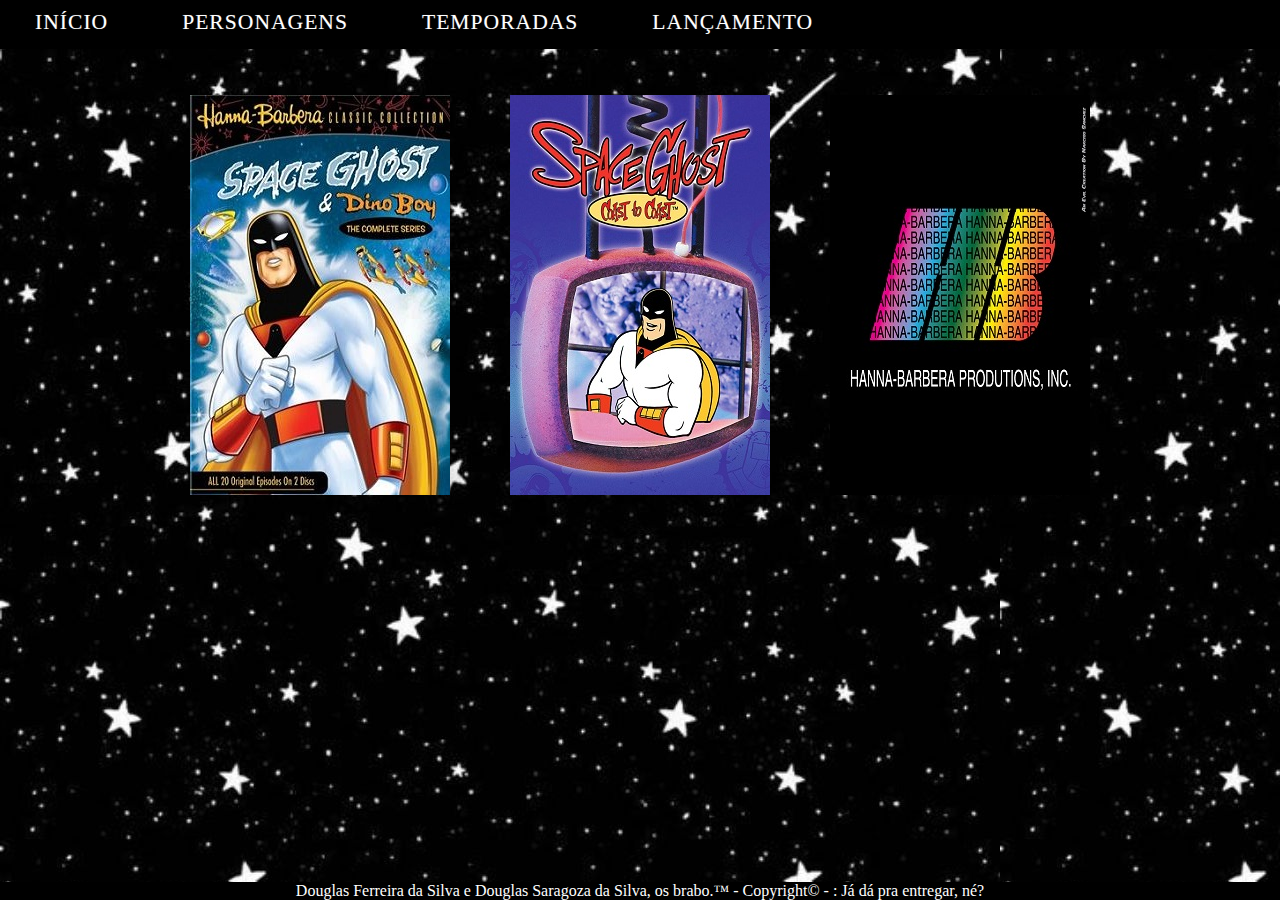
<file: temporadas.html>
<!DOCTYPE html>
<html lang="en" class="no-js">
	<head>

		<meta charset="UTF-8" />
		<meta http-equiv="X-UA-Compatible" content="IE=edge,chrome=1"> 
		<meta name="viewport" content="width=device-width, initial-scale=1.0"> 
		<title>Space Ghost | Temporadas</title>
		<meta name="description" content="Creative Link Effects: Subtle and modern effects for links or menu items" />
		<meta name="keywords" content="link effect, css transition, style, inspiration, css3, menu item, web design" />
		<meta name="author" content="Codrops" />
		<link rel="shortcut icon" href="../favicon.ico">
		<link rel="stylesheet" type="text/css" href="css/normalize.css" />
		<link rel="stylesheet" type="text/css" href="css/demo.css" />
		<link rel="stylesheet" type="text/css" href="css/component.css" />
		<script src="js/modernizr.custom.js"></script>
		<style>
			body {
				margin: 0;
				background-image: url(imagens/estrelas.jpg);
				font-family: "Courier Prime";
		</style>
	</head>
	<body>
			<section class="color-10">
				<nav class="cl-effect-10">
					<a href="index.html" data-hover="Início"><span>Início</span></a>
					<a href="personagens/space-ghost-personagens.html" data-hover="Personagens"><span>Personagens</span></a>
					<a href="temporadas.html" data-hover="Temporadas"><span>Temporadas</span></a>
					<a href="lancamento/space-ghost-lancamento.html" data-hover="Lançamento"><span>Lançamento</span></a>
				</nav>
			</section>
				<div class="container">
			<!-- Top Navigation -->
			</section>
			<div class="wrapper">
				<ul class="stage clearfix">

					<li class="scene">
						<div class="movie" onclick="return true">
							<div class="poster"></div>
							<div class="info">
								<header>
									<h1>Primeira Temporada</h1>
									<span class="year">1966</span>
									<span class="rating">PG</span>
									<span class="duration">20 episódios</span>
								</header>
								<p>
								A primeira versão aparição do personagem em histórias em quadrinhos foi na revista Hanna-Barbera Super TV Heroes da Gold Key, publicada no Brasil pela Editora Cruzeiro como Almanaque Super-Heróis da TV, na qual fazia uma equipe junto com os personagens Dino Boy. Teve Início em 1946 e terminou em 1968.</p>
							</div>
						</div>
					</li>

					<li class="scene">
						<div class="movie" onclick="return true">
							<div class="poster"></div>
							<div class="info">
								<header>
									<h1>Segunda Temporada</h1>
									<span class="year">1981</span>
									<span class="rating">NR</span>
									<span class="duration">22 episódios</span>
								</header>
								<p>
									Em 1981 Space Ghost voltou com novos episódios, dentro de um segmento da série Space-Stars, porém, durou apenas um ano, sendo encerrada novamente em 1982. O design da série foi feito pelo cartunista Alex Toth. 
								</p>
							</div>
						</div>
					</li>

					<li class="scene">
						<div class="movie" onclick="return true">
							<div class="poster"></div>
							<div class="info">
								<header>
									<h1>Hanna-Barbera Productions</h1>
									<span class="year">1957</span>
									<span class="rating">NR</span>
								</header>
								<p>
									Estúdio que produziu a obra Space Ghost. Fundado em 1957 por Hanna Barbera, o estúdio já conta com diversos desenhos que fizeram e fazem sucesso até hoje, como Os Flintstones, Zé Colmeia, Os Jetsons, Corrida Maluca, Scooby-Doo e Smurfs.
								</p>
							</div>
						</div>
					</li>

				</ul>
			</div><!-- /wrapper -->
		</div><!-- /container -->
		<div class="footer">
			<footer>Douglas Ferreira da Silva e Douglas Saragoza da Silva, os brabo.&trade; - Copyright&copy; - : Já dá pra entregar, né?</footer>
		</div>
	</body>
</html>
</file>
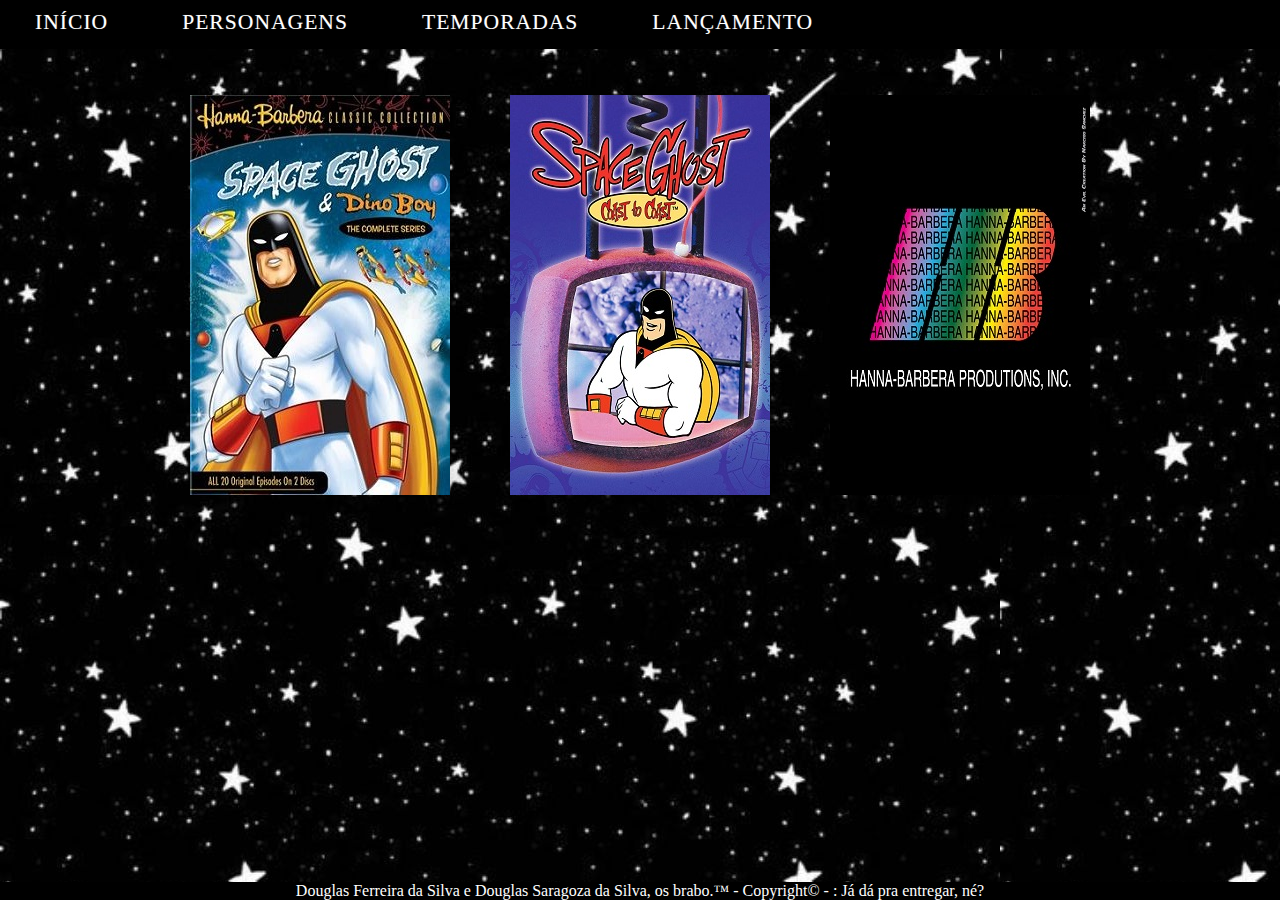
<file: CreativeLinkEffects/temporadas.html>
<!DOCTYPE html>
<html lang="en" class="no-js">
	<head>

		<meta charset="UTF-8" />
		<meta http-equiv="X-UA-Compatible" content="IE=edge,chrome=1"> 
		<meta name="viewport" content="width=device-width, initial-scale=1.0"> 
		<title>Space Ghost | Temporadas</title>
		<meta name="description" content="Creative Link Effects: Subtle and modern effects for links or menu items" />
		<meta name="keywords" content="link effect, css transition, style, inspiration, css3, menu item, web design" />
		<meta name="author" content="Codrops" />
		<link rel="shortcut icon" href="../favicon.ico">
		<link rel="stylesheet" type="text/css" href="css/normalize.css" />
		<link rel="stylesheet" type="text/css" href="css/demo.css" />
		<link rel="stylesheet" type="text/css" href="css/component.css" />
		<script src="js/modernizr.custom.js"></script>
		<style>
			body {
				margin: 0;
				background-image: url(imagens/estrelas.jpg);
				font-family: "Comic Sans MS";
		</style>
	</head>
	<body>
			<section class="color-10">
				<nav class="cl-effect-10">
					<a href="index.html" data-hover="Início"><span>Início</span></a>
					<a href="personagens/space-ghost-personagens.html" data-hover="Personagens"><span>Personagens</span></a>
					<a href="temporadas.html" data-hover="Temporadas"><span>Temporadas</span></a>
					<a href="lancamento/space-ghost-lancamento.html" data-hover="Lançamento"><span>Lançamento</span></a>
				</nav>
			</section>
				<div class="container">
			<!-- Top Navigation -->
			</section>
			<div class="wrapper">
				<ul class="stage clearfix">

					<li class="scene">
						<div class="movie" onclick="return true">
							<div class="poster"></div>
							<div class="info">
								<header>
									<h1>Primeira Temporada</h1>
									<span class="year">1966</span>
									<span class="rating">PG</span>
									<span class="duration">20 episódios</span>
								</header>
								<p>
								A primeira versão aparição do personagem em histórias em quadrinhos foi na revista Hanna-Barbera Super TV Heroes da Gold Key, publicada no Brasil pela Editora Cruzeiro como Almanaque Super-Heróis da TV, na qual fazia uma equipe junto com os personagens Dino Boy. Teve Início em 1946 e terminou em 1968.</p>
							</div>
						</div>
					</li>

					<li class="scene">
						<div class="movie" onclick="return true">
							<div class="poster"></div>
							<div class="info">
								<header>
									<h1>Segunda Temporada</h1>
									<span class="year">1981</span>
									<span class="rating">NR</span>
									<span class="duration">22 episódios</span>
								</header>
								<p>
									Em 1981 Space Ghost voltou com novos episódios, dentro de um segmento da série Space-Stars, porém, durou apenas um ano, sendo encerrada novamente em 1982. O design da série foi feito pelo cartunista Alex Toth. 
								</p>
							</div>
						</div>
					</li>

					<li class="scene">
						<div class="movie" onclick="return true">
							<div class="poster"></div>
							<div class="info">
								<header>
									<h1>Hanna-Barbera Productions</h1>
									<span class="year">1957</span>
									<span class="rating">NR</span>
								</header>
								<p>
									Estúdio que produziu a obra Space Ghost. Fundado em 1957 por Hanna Barbera, o estúdio já conta com diversos desenhos que fizeram e fazem sucesso até hoje, como Os Flintstones, Zé Colmeia, Os Jetsons, Corrida Maluca, Scooby-Doo e Smurfs.
								</p>
							</div>
						</div>
					</li>

				</ul>
			</div><!-- /wrapper -->
		</div><!-- /container -->
		<div class="footer">
			<footer>Douglas Ferreira da Silva e Douglas Saragoza da Silva, os brabo.&trade; - Copyright&copy; - : Já dá pra entregar, né?</footer>
		</div>
	</body>
</html>
</file>
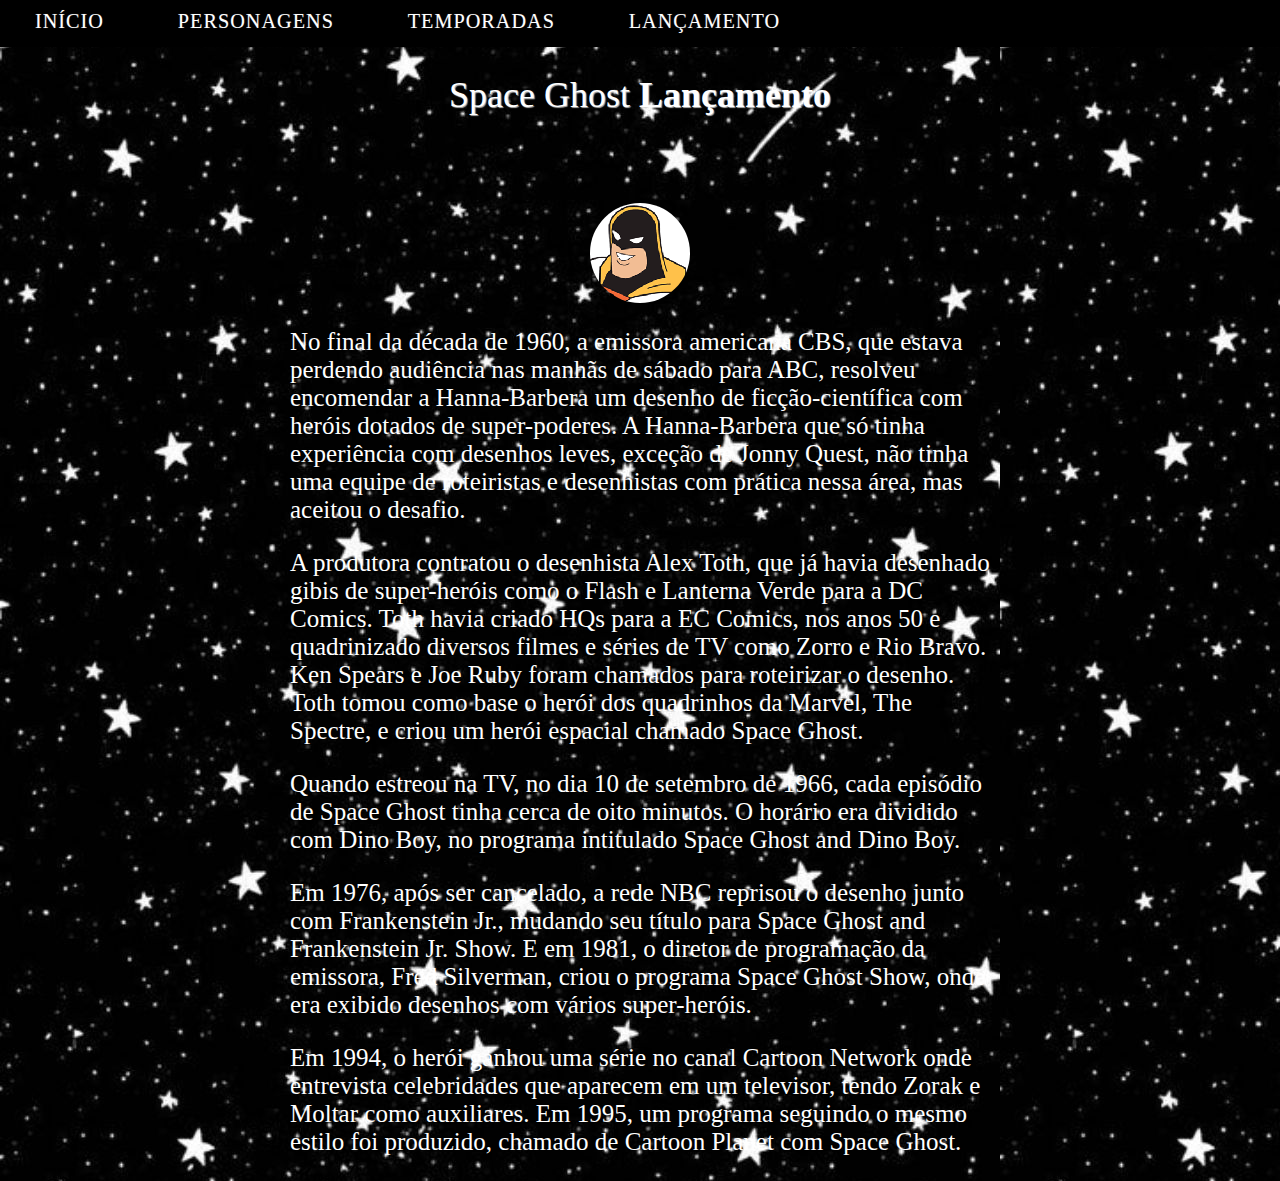
<file: lancamento/space-ghost-lancamento.html>
<!DOCTYPE html>
<html lang="en">
    <head>
		<meta charset="UTF-8" />
        <meta http-equiv="X-UA-Compatible" content="IE=edge,chrome=1"> 
		<meta name="viewport" content="width=device-width, initial-scale=1.0"> 
        <title>Space Ghost | Lançamento</title>
        <meta name="description" content="Creative Web Typography Styles - Having fun with text styles and effects" />
        <meta name="keywords" content="css3, typography, styles, letters, creative, effects, transitions, animations" />
        <meta name="author" content="Codrops" />
        <link rel="shortcut icon" href="../favicon.ico"> 
        <link rel="stylesheet" type="text/css" href="css/demo.css" />
        <link rel="stylesheet" type="text/css" href="css/style7.css" />
		<link href='http://fonts.googleapis.com/css?family=Open+Sans+Condensed:700,300|McLaren' rel='stylesheet' type='text/css' />
		<link rel="stylesheet" type="text/css" href="css/component.css" />
		<script type="text/javascript" src="js/modernizr.custom.79639.js"></script> 
		<!--[if lte IE 8]><style>.support-note .note-ie{display:block;}</style><![endif]-->
		<style>
			body {
				margin: 0;
				background-image: url(../imagens/estrelas.jpg);
				font-family: "Courier Prime";
		</style>
    </head>
    <body>
    	<section class="color-10">
				<nav class="cl-effect-10">
					<a href="../index.html" data-hover="Início"><span>Início</span></a>
					<a href="../personagens/space-ghost-personagens.html" data-hover="Personagens"><span>Personagens</span></a>
					<a href="../temporadas.html" data-hover="Temporadas"><span>Temporadas</span></a>
					<a href="space-ghost-lancamento.html" data-hover="Lançamento"><span>Lançamento</span></a>
				</nav>
			</section>
        <div class="container">
		
            
			
			<header>
			
				<h1 style="color: #fff;">Space Ghost <strong>Lançamento</strong></h1>
				
				<div class="support-note"><!-- let's check browser support with modernizr -->
					<span class="no-csstransforms">CSS transforms are not supported in your browser</span>
					<span class="no-csstransitions">CSS transitions are not supported in your browser</span>
					<span class="note-ie">Sorry, only modern browsers.</span>
				</div>
				
			</header>
			
			<section class="main">
				
				<h2 class="cs-text">
					<span>I</span>
					<span>n</span>
					<span>í</span>
					<span>c</span>
					<span>i</span>
					<span>o</span>
					<span>:</span>
					<span></span>
				</h2>
				
			</section>
			<div id="estrutura">
				<div id="texto">
					<p class="texto">
						No final da década de 1960, a emissora americana CBS, que estava perdendo audiência nas manhãs de sábado para ABC, resolveu encomendar a Hanna-Barbera um desenho de ficção-científica com heróis dotados de super-poderes. A Hanna-Barbera que só tinha experiência com desenhos leves, exceção de Jonny Quest, não tinha uma equipe de roteiristas e desenhistas com prática nessa área, mas aceitou o desafio.
					</p>
					<p class="texto">
						A produtora contratou o desenhista Alex Toth, que já havia desenhado gibis de super-heróis como o Flash e Lanterna Verde para a DC Comics. Toth havia criado HQs para a EC Comics, nos anos 50 e quadrinizado diversos filmes e séries de TV como Zorro e Rio Bravo. Ken Spears e Joe Ruby foram chamados para roteirizar o desenho. Toth tomou como base o herói dos quadrinhos da Marvel, The Spectre, e criou um herói espacial chamado Space Ghost.
					</p>
					<p class="texto">
						Quando estreou na TV, no dia 10 de setembro de 1966, cada episódio de Space Ghost tinha cerca de oito minutos. O horário era dividido com Dino Boy, no programa intitulado Space Ghost and Dino Boy.
					</p>
					<p class="texto">
						Em 1976, após ser cancelado, a rede NBC reprisou o desenho junto com Frankenstein Jr., mudando seu título para Space Ghost and Frankenstein Jr. Show. E em 1981, o diretor de programação da emissora, Fred Silverman, criou o programa Space Ghost Show, onde era exibido desenhos com vários super-heróis.
					</p>
					<p class="texto">
						Em 1994, o herói ganhou uma série no canal Cartoon Network onde entrevista celebridades que aparecem em um televisor, tendo Zorak e Moltar como auxiliares. Em 1995, um programa seguindo o mesmo estilo foi produzido, chamado de Cartoon Planet com Space Ghost.
					</p>			
				</div>
	        </div>
	    </div>
    </body>
</html>
</file>
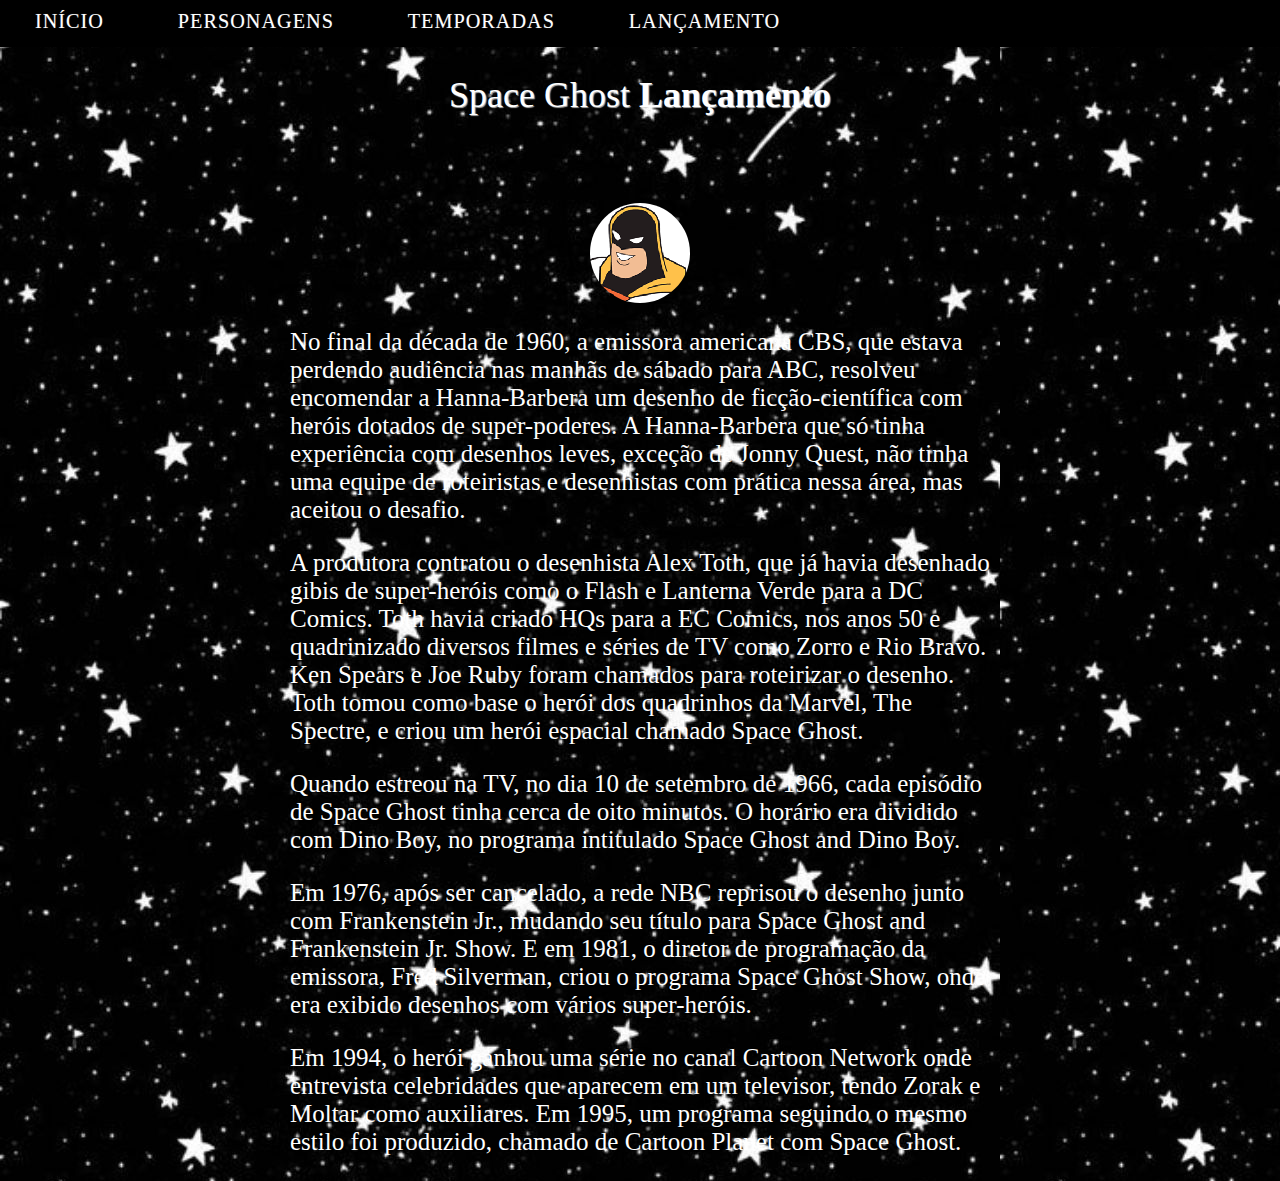
<file: CreativeLinkEffects/lancamento/space-ghost-lancamento.html>
<!DOCTYPE html>
<html lang="en">
    <head>
		<meta charset="UTF-8" />
        <meta http-equiv="X-UA-Compatible" content="IE=edge,chrome=1"> 
		<meta name="viewport" content="width=device-width, initial-scale=1.0"> 
        <title>Space Ghost | Lançamento</title>
        <meta name="description" content="Creative Web Typography Styles - Having fun with text styles and effects" />
        <meta name="keywords" content="css3, typography, styles, letters, creative, effects, transitions, animations" />
        <meta name="author" content="Codrops" />
        <link rel="shortcut icon" href="../favicon.ico"> 
        <link rel="stylesheet" type="text/css" href="css/demo.css" />
        <link rel="stylesheet" type="text/css" href="css/style7.css" />
		<link href='http://fonts.googleapis.com/css?family=Open+Sans+Condensed:700,300|McLaren' rel='stylesheet' type='text/css' />
		<link rel="stylesheet" type="text/css" href="css/component.css" />
		<script type="text/javascript" src="js/modernizr.custom.79639.js"></script> 
		<!--[if lte IE 8]><style>.support-note .note-ie{display:block;}</style><![endif]-->
		<style>
			body {
				margin: 0;
				background-image: url(../imagens/estrelas.jpg);
				font-family: "Comic Sans MS";
		</style>
    </head>
    <body>
    	<section class="color-10">
				<nav class="cl-effect-10">
					<a href="../index.html" data-hover="Início"><span>Início</span></a>
					<a href="../personagens/space-ghost-personagens.html" data-hover="Personagens"><span>Personagens</span></a>
					<a href="../temporadas.html" data-hover="Temporadas"><span>Temporadas</span></a>
					<a href="space-ghost-lancamento.html" data-hover="Lançamento"><span>Lançamento</span></a>
				</nav>
			</section>
        <div class="container">
		
            
			
			<header>
			
				<h1 style="color: #fff;">Space Ghost <strong>Lançamento</strong></h1>
				
				<div class="support-note"><!-- let's check browser support with modernizr -->
					<span class="no-csstransforms">CSS transforms are not supported in your browser</span>
					<span class="no-csstransitions">CSS transitions are not supported in your browser</span>
					<span class="note-ie">Sorry, only modern browsers.</span>
				</div>
				
			</header>
			
			<section class="main">
				
				<h2 class="cs-text">
					<span>I</span>
					<span>n</span>
					<span>í</span>
					<span>c</span>
					<span>i</span>
					<span>o</span>
					<span>:</span>
					<span></span>
				</h2>
				
			</section>
			<div id="estrutura">
				<div id="texto">
					<p class="texto">
						No final da década de 1960, a emissora americana CBS, que estava perdendo audiência nas manhãs de sábado para ABC, resolveu encomendar a Hanna-Barbera um desenho de ficção-científica com heróis dotados de super-poderes. A Hanna-Barbera que só tinha experiência com desenhos leves, exceção de Jonny Quest, não tinha uma equipe de roteiristas e desenhistas com prática nessa área, mas aceitou o desafio.
					</p>
					<p class="texto">
						A produtora contratou o desenhista Alex Toth, que já havia desenhado gibis de super-heróis como o Flash e Lanterna Verde para a DC Comics. Toth havia criado HQs para a EC Comics, nos anos 50 e quadrinizado diversos filmes e séries de TV como Zorro e Rio Bravo. Ken Spears e Joe Ruby foram chamados para roteirizar o desenho. Toth tomou como base o herói dos quadrinhos da Marvel, The Spectre, e criou um herói espacial chamado Space Ghost.
					</p>
					<p class="texto">
						Quando estreou na TV, no dia 10 de setembro de 1966, cada episódio de Space Ghost tinha cerca de oito minutos. O horário era dividido com Dino Boy, no programa intitulado Space Ghost and Dino Boy.
					</p>
					<p class="texto">
						Em 1976, após ser cancelado, a rede NBC reprisou o desenho junto com Frankenstein Jr., mudando seu título para Space Ghost and Frankenstein Jr. Show. E em 1981, o diretor de programação da emissora, Fred Silverman, criou o programa Space Ghost Show, onde era exibido desenhos com vários super-heróis.
					</p>
					<p class="texto">
						Em 1994, o herói ganhou uma série no canal Cartoon Network onde entrevista celebridades que aparecem em um televisor, tendo Zorak e Moltar como auxiliares. Em 1995, um programa seguindo o mesmo estilo foi produzido, chamado de Cartoon Planet com Space Ghost.
					</p>			
				</div>
	        </div>
	    </div>
    </body>
</html>
</file>
<file: css/demo.css>
body {
	background-image: url("img\fundo.jpg");ac
}
@import url(http://fonts.googleapis.com/css?family=Lato:300,400,700|Raleway:400,300,700);
@font-face {
	font-family: 'codropsicons';
	src:url('../fonts/codropsicons/codropsicons.eot');
	src:url('../fonts/codropsicons/codropsicons.eot?#iefix') format('embedded-opentype'),
		url('../fonts/codropsicons/codropsicons.woff') format('woff'),
		url('../fonts/codropsicons/codropsicons.ttf') format('truetype'),
		url('../fonts/codropsicons/codropsicons.svg#codropsicons') format('svg');
	font-weight: normal;
	font-style: normal;
}
.footer {
  position: fixed;
  left: 0;
  bottom: 0; 
  width: 100%;
  background-color: black;
  color: white;
  text-align: center;
}
.container > header,
.codrops-top {
	font-family: 'Lato', Arial, sans-serif;
}

.container > header {
	margin: 0 auto;
	padding: 2em;
	text-align: center;
	color: #89867e;
}

.container > header h1 {
	font-size: 2.625em;
	line-height: 1.3;
	margin: 0;
	font-weight: 300;
}

.container > header span {
	display: block;
	font-size: 60%;
	color: #ceccc6;
	padding: 0 0 0.6em 0.1em;
}

/* To Navigation Style */
.codrops-top {
	background: #fff;
	background: rgba(255, 255, 255, 0.6);
	text-transform: uppercase;
	width: 100%;
	font-size: 0.69em;
	line-height: 2.2;
}

.codrops-top a {
	text-decoration: none;
	padding: 0 1em;
	letter-spacing: 0.1em;
	color: #888;
	display: inline-block;
}

.codrops-top a:hover {
	background: rgba(255,255,255,0.95);
	color: #716d62;
}

.codrops-top span.right {
	float: right;
}

.codrops-top span.right a {
	float: left;
	display: block;
}

.codrops-icon:before {
	font-family: 'codropsicons';
	margin: 0 4px;
	speak: none;
	font-style: normal;
	font-weight: normal;
	font-variant: normal;
	text-transform: none;
	line-height: 1;
	-webkit-font-smoothing: antialiased;
}

.codrops-icon-drop:before {
	content: "\e001";
}

.codrops-icon-prev:before {
	content: "\e004";
}

.container > section {
	margin: 0 auto;
	padding: 10em 3em;
	text-align: center;
}

.color-1 {
	background: #435a6b;
}

.color-2 {
	background: #f39c12;
}

.color-3 {
	background: #2ac56c;
}

.color-4 {
	background: #0e83cd;
}

.color-5 {
	background: #cd4436;
}

.color-6 {
	background: #f19f0f;
}

.color-7 {
	background: #3fa46a;
}

.color-8 {
	background: #ecf0f1;
}

.color-9 {
	background: #9e487f;
}

.color-10 {
	background: black;
}

.color-11 {
	background: #aab7b7;
}

@media screen and (max-width: 25em) {

	.codrops-icon span {
		display: none;
	}

}
@import url(http://fonts.googleapis.com/css?family=Lato:300,400,900);
@font-face {
	font-family: 'codropsicons';
	src:url('../fonts/codropsicons/codropsicons.eot');
	src:url('../fonts/codropsicons/codropsicons.eot?#iefix') format('embedded-opentype'),
		url('../fonts/codropsicons/codropsicons.woff') format('woff'),
		url('../fonts/codropsicons/codropsicons.ttf') format('truetype'),
		url('../fonts/codropsicons/codropsicons.svg#codropsicons') format('svg');
	font-weight: normal;
	font-style: normal;
}
.color-10 {
	background: black;
}
.cl-effect-10  {
	position: relative;
	z-index: 1;
}

.cl-effect-10 a {
	overflow: hidden;
	margin: 0 15px;
}

.cl-effect-10 a span {
	display: block;
	padding: 10px 20px;
	background: #black;
	-webkit-transition: -webkit-transform 0.3s;
	-moz-transition: -moz-transform 0.3s;
	transition: transform 0.3s;
}

.cl-effect-10 a::before {
	position: absolute;
	top: 0;
	left: 0;
	z-index: -1;
	padding: 10px 20px;
	width: 100%;
	height: 100%;
	background: #173ab0;
	color: #173ab0;
	content: attr(data-hover);
	-webkit-transition: -webkit-transform 0.3s;
	-moz-transition: -moz-transform 0.3s;
	transition: transform 0.3s;
	-webkit-transform: translateX(-25%);
}

.cl-effect-10 a:hover span,
.cl-effect-10 a:focus span {
	-webkit-transform: translateX(100%);
	-moz-transform: translateX(100%);
	transform: translateX(100%);
}

.cl-effect-10 a:hover::before,
.cl-effect-10 a:focus::before {
	-webkit-transform: translateX(0%);
	-moz-transform: translateX(0%);
	transform: translateX(0%);
}
.clearfix:before,
.clearfix:after {
    content: " ";
    display: table;
}

.clearfix:after {
    clear: both;
}

.container > header,
.codrops-top {
	font-family: 'Lato', Arial, sans-serif;
}

.container > header {
	margin: 0 auto;
	padding: 5em;
	text-align: center;
	background: rgba(0,0,0,0.01);
}

.container > header h1 {
	font-size: 2.625em;
	line-height: 1.3;
	margin: 0;
	font-weight: 300;
}

.container > header span {
	display: block;
	font-size: 60%;
	opacity: 0.7;
	padding: 0 0 0.6em 0.1em;
}

/* To Navigation Style */
.codrops-top {
	background: #fff;
	background: rgba(255, 255, 255, 0.6);
	text-transform: uppercase;
	width: 100%;
	font-size: 0.69em;
	line-height: 2.2;
}

.codrops-top a {
	text-decoration: none;
	padding: 0 1em;
	letter-spacing: 0.1em;
	color: #888;
	display: inline-block;
}

.codrops-top a:hover {
	background: rgba(255,255,255,0.95);
	color: #333;
}

.codrops-top span.right {
	float: right;
}

.codrops-top span.right a {
	float: left;
	display: block;
}

.codrops-icon:before {
	font-family: 'codropsicons';
	margin: 0 4px;
	speak: none;
	font-style: normal;
	font-weight: normal;
	font-variant: normal;
	text-transform: none;
	line-height: 1;
	-webkit-font-smoothing: antialiased;
}

.codrops-icon-drop:before {
	content: "\e001";
}

.codrops-icon-prev:before {
	content: "\e004";
}

/* Demo Buttons Style */
.codrops-demos {
	padding-top: 1em;
	font-size: 0.9em;
}

.codrops-demos a {
	text-decoration: none;
	outline: none;
	display: inline-block;
	margin: 0.5em;
	padding: 0.7em 1.1em;
	border: 3px solid #b1aea6;
	color: #b1aea6;
	font-weight: 700;
}

.codrops-demos a:hover,
.codrops-demos a.current-demo,
.codrops-demos a.current-demo:hover {
	border-color: #89867e;
	color: #89867e;
}

@media screen and (max-width: 25em) {

	.codrops-icon span {
		display: none;
	}

}
</file>
<file: css/component.css>
*,
*:after,
*::before {
    -webkit-box-sizing: border-box;
    -moz-box-sizing: border-box;
    box-sizing: border-box;
}
.footer {
  position: fixed;
  left: 0;
  bottom: 0;
  width: 100%;
  background-color: black;
  color: white;
  text-align: center;

}
body {
	font-family: 'Raleway', sans-serif;
	background-image: url("img/fundo.jpg");
}

nav a {
	position: relative;
	display: inline-block;
	margin: 15px 25px;
	outline: none;
	color: #fff;
	text-decoration: none;
	text-transform: uppercase;
	letter-spacing: 1px;
	font-weight: 400;
	text-shadow: 0 0 1px rgba(255,255,255,0.3);
	font-size: 1.35em;
}

nav a:hover,
nav a:focus {
	outline: none;
}

/* Effect 1: Brackets */
/* Effect 10: reveal, push out */
.cl-effect-10  {
	position: relative;
	z-index: 1;
}

.cl-effect-10 a {
	overflow: hidden;
	margin: 0 15px;
}

.cl-effect-10 a span {
	display: block;
	padding: 10px 20px;
	background: black;
	-webkit-transition: -webkit-transform 0.3s;
	-moz-transition: -moz-transform 0.3s;
	transition: transform 0.3s;
}

.cl-effect-10 a::before {
	position: absolute;
	top: 0;
	left: 0;
	z-index: -1;
	padding: 10px 20px;
	width: 100%;
	height: 100%;
	background: white;
	color: black;
	content: attr(data-hover);
	-webkit-transition: -webkit-transform 0.3s;
	-moz-transition: -moz-transform 0.3s;
	transition: transform 0.3s;
	-webkit-transform: translateX(-25%);
}

.cl-effect-10 a:hover span,
.cl-effect-10 a:focus span {
	-webkit-transform: translateX(100%);
	-moz-transform: translateX(100%);
	transform: translateX(100%);
}

.cl-effect-10 a:hover::before,
.cl-effect-10 a:focus::before {
	-webkit-transform: translateX(0%);
	-moz-transform: translateX(0%);
	transform: translateX(0%);
}

/* Effect 11: text fill based on Lea Verou's animation http://dabblet.com/gist/6046779 */
*, *:after, *:before { -webkit-box-sizing: border-box; -moz-box-sizing: border-box; box-sizing: border-box; }

body {
	background: #120a8f;
	font-family: 'Lato', Arial, sans-serif;
	color: #fff;
}
.wrapper {
	margin: 0 auto 100px auto;
	max-width: 960px;
}

.stage {
	list-style: none;
	padding: 0;
}

/*************************************
Build the scene and rotate on hover
**************************************/

.scene {
	width: 260px;
	height: 400px;
	margin: 30px;
	float: left;
	-webkit-perspective: 1000px;
	-moz-perspective: 1000px;
	perspective: 1000px;
}

.movie {
	width: 260px;
	height: 400px;
	-webkit-transform-style: preserve-3d;
	-moz-transform-style: preserve-3d;
	transform-style: preserve-3d;
	-webkit-transform: translateZ(-130px);
	-moz-transform: translateZ(-130px);
	transform: translateZ(-130px);
	-webkit-transition: -webkit-transform 350ms;
	-moz-transition: -moz-transform 350ms;
	transition: transform 350ms;
}

.movie:hover {
	-webkit-transform: rotateY(-78deg) translateZ(20px);
	-moz-transform: rotateY(-78deg) translateZ(20px);
	transform: rotateY(-78deg) translateZ(20px);
}

/*************************************
Transform and style the two planes
**************************************/

.movie .poster, 
.movie .info {
	position: absolute;
	width: 260px;
	height: 400px;
	background-color: #fff;
	-webkit-backface-visibility: hidden;
	-moz-backface-visibility: hidden;
	backface-visibility: hidden;
}

.movie .poster  {
	-webkit-transform: translateZ(130px);
	-moz-transform: translateZ(130px);
	transform: translateZ(130px);
	background-size: cover;
	background-repeat: no-repeat;
}

.movie .info {
	-webkit-transform: rotateY(90deg) translateZ(130px);
	-moz-transform: rotateY(90deg) translateZ(130px);
	transform: rotateY(90deg) translateZ(130px);
	border: 1px solid #B8B5B5;
	font-size: 0.75em;
}

/*************************************
Shadow beneath the 3D object
**************************************/

.csstransforms3d .movie::after {
	content: '';
	width: 260px;
	height: 260px;
	position: absolute;
	bottom: 0;
	box-shadow: 0 30px 50px rgba(0,0,0,0.3);
	-webkit-transform-origin: 100% 100%;
	-moz-transform-origin: 100% 100%;
	transform-origin: 100% 100%;
	-webkit-transform: rotateX(90deg) translateY(130px);
	-moz-transform: rotateX(90deg) translateY(130px);
	transform: rotateX(90deg) translateY(130px);
	-webkit-transition: box-shadow 350ms;
	-moz-transition: box-shadow 350ms;
	transition: box-shadow 350ms;
}

.csstransforms3d .movie:hover::after {
	box-shadow: 20px -5px 50px rgba(0,0,0,0.3);
}

/*************************************
Movie information
**************************************/

.info header {
	color: #FFF;
	padding: 7px 10px;
	font-weight: bold;
	height: 195px;
	background-size: contain;
	background-repeat: no-repeat;
	text-shadow: 0px 1px 1px rgba(0,0,0,1);
}

.info header h1 {
	margin: 0 0 2px;
	font-size: 1.4em;
}

.info header .rating {
	border: 1px solid #FFF;
	padding: 0px 3px;
}

.info p {
	padding: 1.2em 1.4em;
	margin: 2px 0 0;
	font-weight: 700;
	color: #666;
	line-height: 1.4em;
	border-top: 10px solid #555;
}

/*************************************
Generate "lighting" using box shadows
**************************************/

.movie .poster,
.movie .info,
.movie .info header {
	-webkit-transition: box-shadow 350ms;
	-moz-transition: box-shadow 350ms;
	transition: box-shadow 350ms;
}

.csstransforms3d .movie .poster {
	box-shadow: inset 0px 0px 40px rgba(255,255,255,0);
}

.csstransforms3d .movie:hover .poster {
	box-shadow: inset 300px 0px 40px rgba(255,255,255,0.8);
}

.csstransforms3d .movie .info, 
.csstransforms3d .movie .info header {
	box-shadow: inset -300px 0px 40px rgba(0,0,0,0.5);
}

.csstransforms3d .movie:hover .info, 
.csstransforms3d .movie:hover .info header {
	box-shadow: inset 0px 0px 40px rgba(0,0,0,0);
}

/*************************************
Posters and still images
**************************************/

.scene:nth-child(1) .movie .poster {
  background-image: url(../img/temp1.jpg);
}

.scene:nth-child(2) .poster {
  background-image: url(../img/temp2.jpg);
}

.scene:nth-child(3) .poster {
  background-image: url(../img/poster03.jpg);
}

.scene:nth-child(1) .info header {
	background-image: url(../img/still01.jpg);
}

.scene:nth-child(2) .info header {
	background-image: url(../img/still02.jpg);
}

.scene:nth-child(3) .info header {
	background-image: url(../img/still03.jpg);
}

/*************************************
Fallback
**************************************/
.no-csstransforms3d .movie .poster, 
.no-csstransforms3d .movie .info {
	position: relative;
}

/*************************************
Media Queries
**************************************/
@media screen and (max-width: 60.75em){
	.scene {
		float: none;
		margin: 30px auto 60px;
	}
}
</file>
<file: CreativeLinkEffects/css/demo.css>
body {
	background-image: url("img\fundo.jpg");ac
}
@import url(http://fonts.googleapis.com/css?family=Lato:300,400,700|Raleway:400,300,700);
@font-face {
	font-family: 'codropsicons';
	src:url('../fonts/codropsicons/codropsicons.eot');
	src:url('../fonts/codropsicons/codropsicons.eot?#iefix') format('embedded-opentype'),
		url('../fonts/codropsicons/codropsicons.woff') format('woff'),
		url('../fonts/codropsicons/codropsicons.ttf') format('truetype'),
		url('../fonts/codropsicons/codropsicons.svg#codropsicons') format('svg');
	font-weight: normal;
	font-style: normal;
}
.footer {
  position: fixed;
  left: 0;
  bottom: 0; 
  width: 100%;
  background-color: black;
  color: white;
  text-align: center;
}
.container > header,
.codrops-top {
	font-family: 'Lato', Arial, sans-serif;
}

.container > header {
	margin: 0 auto;
	padding: 2em;
	text-align: center;
	color: #89867e;
}

.container > header h1 {
	font-size: 2.625em;
	line-height: 1.3;
	margin: 0;
	font-weight: 300;
}

.container > header span {
	display: block;
	font-size: 60%;
	color: #ceccc6;
	padding: 0 0 0.6em 0.1em;
}

/* To Navigation Style */
.codrops-top {
	background: #fff;
	background: rgba(255, 255, 255, 0.6);
	text-transform: uppercase;
	width: 100%;
	font-size: 0.69em;
	line-height: 2.2;
}

.codrops-top a {
	text-decoration: none;
	padding: 0 1em;
	letter-spacing: 0.1em;
	color: #888;
	display: inline-block;
}

.codrops-top a:hover {
	background: rgba(255,255,255,0.95);
	color: #716d62;
}

.codrops-top span.right {
	float: right;
}

.codrops-top span.right a {
	float: left;
	display: block;
}

.codrops-icon:before {
	font-family: 'codropsicons';
	margin: 0 4px;
	speak: none;
	font-style: normal;
	font-weight: normal;
	font-variant: normal;
	text-transform: none;
	line-height: 1;
	-webkit-font-smoothing: antialiased;
}

.codrops-icon-drop:before {
	content: "\e001";
}

.codrops-icon-prev:before {
	content: "\e004";
}

.container > section {
	margin: 0 auto;
	padding: 10em 3em;
	text-align: center;
}

.color-1 {
	background: #435a6b;
}

.color-2 {
	background: #f39c12;
}

.color-3 {
	background: #2ac56c;
}

.color-4 {
	background: #0e83cd;
}

.color-5 {
	background: #cd4436;
}

.color-6 {
	background: #f19f0f;
}

.color-7 {
	background: #3fa46a;
}

.color-8 {
	background: #ecf0f1;
}

.color-9 {
	background: #9e487f;
}

.color-10 {
	background: black;
}

.color-11 {
	background: #aab7b7;
}

@media screen and (max-width: 25em) {

	.codrops-icon span {
		display: none;
	}

}
@import url(http://fonts.googleapis.com/css?family=Lato:300,400,900);
@font-face {
	font-family: 'codropsicons';
	src:url('../fonts/codropsicons/codropsicons.eot');
	src:url('../fonts/codropsicons/codropsicons.eot?#iefix') format('embedded-opentype'),
		url('../fonts/codropsicons/codropsicons.woff') format('woff'),
		url('../fonts/codropsicons/codropsicons.ttf') format('truetype'),
		url('../fonts/codropsicons/codropsicons.svg#codropsicons') format('svg');
	font-weight: normal;
	font-style: normal;
}
.color-10 {
	background: black;
}
.cl-effect-10  {
	position: relative;
	z-index: 1;
}

.cl-effect-10 a {
	overflow: hidden;
	margin: 0 15px;
}

.cl-effect-10 a span {
	display: block;
	padding: 10px 20px;
	background: #black;
	-webkit-transition: -webkit-transform 0.3s;
	-moz-transition: -moz-transform 0.3s;
	transition: transform 0.3s;
}

.cl-effect-10 a::before {
	position: absolute;
	top: 0;
	left: 0;
	z-index: -1;
	padding: 10px 20px;
	width: 100%;
	height: 100%;
	background: #173ab0;
	color: #173ab0;
	content: attr(data-hover);
	-webkit-transition: -webkit-transform 0.3s;
	-moz-transition: -moz-transform 0.3s;
	transition: transform 0.3s;
	-webkit-transform: translateX(-25%);
}

.cl-effect-10 a:hover span,
.cl-effect-10 a:focus span {
	-webkit-transform: translateX(100%);
	-moz-transform: translateX(100%);
	transform: translateX(100%);
}

.cl-effect-10 a:hover::before,
.cl-effect-10 a:focus::before {
	-webkit-transform: translateX(0%);
	-moz-transform: translateX(0%);
	transform: translateX(0%);
}
.clearfix:before,
.clearfix:after {
    content: " ";
    display: table;
}

.clearfix:after {
    clear: both;
}

.container > header,
.codrops-top {
	font-family: 'Lato', Arial, sans-serif;
}

.container > header {
	margin: 0 auto;
	padding: 5em;
	text-align: center;
	background: rgba(0,0,0,0.01);
}

.container > header h1 {
	font-size: 2.625em;
	line-height: 1.3;
	margin: 0;
	font-weight: 300;
}

.container > header span {
	display: block;
	font-size: 60%;
	opacity: 0.7;
	padding: 0 0 0.6em 0.1em;
}

/* To Navigation Style */
.codrops-top {
	background: #fff;
	background: rgba(255, 255, 255, 0.6);
	text-transform: uppercase;
	width: 100%;
	font-size: 0.69em;
	line-height: 2.2;
}

.codrops-top a {
	text-decoration: none;
	padding: 0 1em;
	letter-spacing: 0.1em;
	color: #888;
	display: inline-block;
}

.codrops-top a:hover {
	background: rgba(255,255,255,0.95);
	color: #333;
}

.codrops-top span.right {
	float: right;
}

.codrops-top span.right a {
	float: left;
	display: block;
}

.codrops-icon:before {
	font-family: 'codropsicons';
	margin: 0 4px;
	speak: none;
	font-style: normal;
	font-weight: normal;
	font-variant: normal;
	text-transform: none;
	line-height: 1;
	-webkit-font-smoothing: antialiased;
}

.codrops-icon-drop:before {
	content: "\e001";
}

.codrops-icon-prev:before {
	content: "\e004";
}

/* Demo Buttons Style */
.codrops-demos {
	padding-top: 1em;
	font-size: 0.9em;
}

.codrops-demos a {
	text-decoration: none;
	outline: none;
	display: inline-block;
	margin: 0.5em;
	padding: 0.7em 1.1em;
	border: 3px solid #b1aea6;
	color: #b1aea6;
	font-weight: 700;
}

.codrops-demos a:hover,
.codrops-demos a.current-demo,
.codrops-demos a.current-demo:hover {
	border-color: #89867e;
	color: #89867e;
}

@media screen and (max-width: 25em) {

	.codrops-icon span {
		display: none;
	}

}
</file>
<file: CreativeLinkEffects/css/component.css>
*,
*:after,
*::before {
    -webkit-box-sizing: border-box;
    -moz-box-sizing: border-box;
    box-sizing: border-box;
}
.footer {
  position: fixed;
  left: 0;
  bottom: 0;
  width: 100%;
  background-color: black;
  color: white;
  text-align: center;

}
body {
	font-family: 'Raleway', sans-serif;
	background-image: url("img/fundo.jpg");
}

nav a {
	position: relative;
	display: inline-block;
	margin: 15px 25px;
	outline: none;
	color: #fff;
	text-decoration: none;
	text-transform: uppercase;
	letter-spacing: 1px;
	font-weight: 400;
	text-shadow: 0 0 1px rgba(255,255,255,0.3);
	font-size: 1.35em;
}

nav a:hover,
nav a:focus {
	outline: none;
}

/* Effect 1: Brackets */
/* Effect 10: reveal, push out */
.cl-effect-10  {
	position: relative;
	z-index: 1;
}

.cl-effect-10 a {
	overflow: hidden;
	margin: 0 15px;
}

.cl-effect-10 a span {
	display: block;
	padding: 10px 20px;
	background: black;
	-webkit-transition: -webkit-transform 0.3s;
	-moz-transition: -moz-transform 0.3s;
	transition: transform 0.3s;
}

.cl-effect-10 a::before {
	position: absolute;
	top: 0;
	left: 0;
	z-index: -1;
	padding: 10px 20px;
	width: 100%;
	height: 100%;
	background: white;
	color: black;
	content: attr(data-hover);
	-webkit-transition: -webkit-transform 0.3s;
	-moz-transition: -moz-transform 0.3s;
	transition: transform 0.3s;
	-webkit-transform: translateX(-25%);
}

.cl-effect-10 a:hover span,
.cl-effect-10 a:focus span {
	-webkit-transform: translateX(100%);
	-moz-transform: translateX(100%);
	transform: translateX(100%);
}

.cl-effect-10 a:hover::before,
.cl-effect-10 a:focus::before {
	-webkit-transform: translateX(0%);
	-moz-transform: translateX(0%);
	transform: translateX(0%);
}

/* Effect 11: text fill based on Lea Verou's animation http://dabblet.com/gist/6046779 */
*, *:after, *:before { -webkit-box-sizing: border-box; -moz-box-sizing: border-box; box-sizing: border-box; }

body {
	background: #120a8f;
	font-family: 'Lato', Arial, sans-serif;
	color: #fff;
}
.wrapper {
	margin: 0 auto 100px auto;
	max-width: 960px;
}

.stage {
	list-style: none;
	padding: 0;
}

/*************************************
Build the scene and rotate on hover
**************************************/

.scene {
	width: 260px;
	height: 400px;
	margin: 30px;
	float: left;
	-webkit-perspective: 1000px;
	-moz-perspective: 1000px;
	perspective: 1000px;
}

.movie {
	width: 260px;
	height: 400px;
	-webkit-transform-style: preserve-3d;
	-moz-transform-style: preserve-3d;
	transform-style: preserve-3d;
	-webkit-transform: translateZ(-130px);
	-moz-transform: translateZ(-130px);
	transform: translateZ(-130px);
	-webkit-transition: -webkit-transform 350ms;
	-moz-transition: -moz-transform 350ms;
	transition: transform 350ms;
}

.movie:hover {
	-webkit-transform: rotateY(-78deg) translateZ(20px);
	-moz-transform: rotateY(-78deg) translateZ(20px);
	transform: rotateY(-78deg) translateZ(20px);
}

/*************************************
Transform and style the two planes
**************************************/

.movie .poster, 
.movie .info {
	position: absolute;
	width: 260px;
	height: 400px;
	background-color: #fff;
	-webkit-backface-visibility: hidden;
	-moz-backface-visibility: hidden;
	backface-visibility: hidden;
}

.movie .poster  {
	-webkit-transform: translateZ(130px);
	-moz-transform: translateZ(130px);
	transform: translateZ(130px);
	background-size: cover;
	background-repeat: no-repeat;
}

.movie .info {
	-webkit-transform: rotateY(90deg) translateZ(130px);
	-moz-transform: rotateY(90deg) translateZ(130px);
	transform: rotateY(90deg) translateZ(130px);
	border: 1px solid #B8B5B5;
	font-size: 0.75em;
}

/*************************************
Shadow beneath the 3D object
**************************************/

.csstransforms3d .movie::after {
	content: '';
	width: 260px;
	height: 260px;
	position: absolute;
	bottom: 0;
	box-shadow: 0 30px 50px rgba(0,0,0,0.3);
	-webkit-transform-origin: 100% 100%;
	-moz-transform-origin: 100% 100%;
	transform-origin: 100% 100%;
	-webkit-transform: rotateX(90deg) translateY(130px);
	-moz-transform: rotateX(90deg) translateY(130px);
	transform: rotateX(90deg) translateY(130px);
	-webkit-transition: box-shadow 350ms;
	-moz-transition: box-shadow 350ms;
	transition: box-shadow 350ms;
}

.csstransforms3d .movie:hover::after {
	box-shadow: 20px -5px 50px rgba(0,0,0,0.3);
}

/*************************************
Movie information
**************************************/

.info header {
	color: #FFF;
	padding: 7px 10px;
	font-weight: bold;
	height: 195px;
	background-size: contain;
	background-repeat: no-repeat;
	text-shadow: 0px 1px 1px rgba(0,0,0,1);
}

.info header h1 {
	margin: 0 0 2px;
	font-size: 1.4em;
}

.info header .rating {
	border: 1px solid #FFF;
	padding: 0px 3px;
}

.info p {
	padding: 1.2em 1.4em;
	margin: 2px 0 0;
	font-weight: 700;
	color: #666;
	line-height: 1.4em;
	border-top: 10px solid #555;
}

/*************************************
Generate "lighting" using box shadows
**************************************/

.movie .poster,
.movie .info,
.movie .info header {
	-webkit-transition: box-shadow 350ms;
	-moz-transition: box-shadow 350ms;
	transition: box-shadow 350ms;
}

.csstransforms3d .movie .poster {
	box-shadow: inset 0px 0px 40px rgba(255,255,255,0);
}

.csstransforms3d .movie:hover .poster {
	box-shadow: inset 300px 0px 40px rgba(255,255,255,0.8);
}

.csstransforms3d .movie .info, 
.csstransforms3d .movie .info header {
	box-shadow: inset -300px 0px 40px rgba(0,0,0,0.5);
}

.csstransforms3d .movie:hover .info, 
.csstransforms3d .movie:hover .info header {
	box-shadow: inset 0px 0px 40px rgba(0,0,0,0);
}

/*************************************
Posters and still images
**************************************/

.scene:nth-child(1) .movie .poster {
  background-image: url(../img/temp1.jpg);
}

.scene:nth-child(2) .poster {
  background-image: url(../img/temp2.jpg);
}

.scene:nth-child(3) .poster {
  background-image: url(../img/poster03.jpg);
}

.scene:nth-child(1) .info header {
	background-image: url(../img/still01.jpg);
}

.scene:nth-child(2) .info header {
	background-image: url(../img/still02.jpg);
}

.scene:nth-child(3) .info header {
	background-image: url(../img/still03.jpg);
}

/*************************************
Fallback
**************************************/
.no-csstransforms3d .movie .poster, 
.no-csstransforms3d .movie .info {
	position: relative;
}

/*************************************
Media Queries
**************************************/
@media screen and (max-width: 60.75em){
	.scene {
		float: none;
		margin: 30px auto 60px;
	}
}
</file>
<file: lancamento/css/style7.css>
nav a {
	position: relative;
	display: inline-block;
	margin: 15px 25px;
	outline: none;
	color: #fff;
	text-decoration: none;
	text-transform: uppercase;
	letter-spacing: 1px;
	font-weight: 400;
	text-shadow: 0 0 1px rgba(255,255,255,0.3);
	font-size: 1.35em;
}

nav a:hover,
nav a:focus {
	outline: none;
}

/* Effect 1: Brackets */
/* Effect 10: reveal, push out */
.cl-effect-10  {
	position: relative;
	z-index: 1;
}

.cl-effect-10 a {
	overflow: hidden;
	margin: 0 15px;
}

.cl-effect-10 a span {
	display: block;
	padding: 10px 20px;
	background: black;
	-webkit-transition: -webkit-transform 0.3s;
	-moz-transition: -moz-transform 0.3s;
	transition: transform 0.3s;
}

.cl-effect-10 a::before {
	position: absolute;
	top: 0;
	left: 0;
	z-index: -1;
	padding: 10px 20px;
	width: 100%;
	height: 100%;
	background: white;
	color: black;
	content: attr(data-hover);
	-webkit-transition: -webkit-transform 0.3s;
	-moz-transition: -moz-transform 0.3s;
	transition: transform 0.3s;
	-webkit-transform: translateX(-25%);
}

.cl-effect-10 a:hover span,
.cl-effect-10 a:focus span {
	-webkit-transform: translateX(100%);
	-moz-transform: translateX(100%);
	transform: translateX(100%);
}

.cl-effect-10 a:hover::before,
.cl-effect-10 a:focus::before {
	-webkit-transform: translateX(0%);
	-moz-transform: translateX(0%);
	transform: translateX(0%);
}body{ background: #120a8f; }

.cs-text {
	font-size: 50px;
	text-transform: uppercase;
	margin: 80px auto 0 auto;
	width: 580px;
	height: 100px;
	padding-left: 20px;
	font-family: 'McLaren', Arial;
	font-weight: 400;
	position: relative;
}

/* Micro clearfix hack by Nicolas Gallagher http://nicolasgallagher.com/micro-clearfix-hack/ */
.cs-text:before,
.cs-text:after {
	content: " ";
    display: table;
}

.cs-text:after {
	clear: both;
}
/* end clearfix hack */

.cs-text span {
	cursor: default;
	display: block;
	float: left;
	border-radius: 50%;
	width: 100px;
	height: 100px;
	line-height: 100px;
	text-align: center;
	margin: 0 0 0 -20px;
	color: rgba(255,255,255,0.95);
	text-shadow: 0 -1px 1px rgba(0,0,0,0.1);
	-webkit-transition: all 0.4s ease-in-out;
	-moz-transition: all 0.4s ease-in-out;
	-o-transition: all 0.4s ease-in-out;
	-ms-transition: all 0.4s ease-in-out;
	transition: all 0.4s ease-in-out;
}

.cs-text span:nth-child(odd) {
	background: rgba(118,176,204, 0.8) url(../images/noise.png); 
}

.cs-text span:nth-child(even) {
	background: rgba(58,126,162, 0.8) url(../images/noise.png); 
}

.cs-text span:nth-child(1) {
	-webkit-transform: translate(300%) translate(-60px);
	-moz-transform: translate(300%) translate(-60px);
	-o-transform: translate(300%) translate(-60px);
	-ms-transform: translate(300%) translate(-60px);
	transform: translate(300%) translate(-60px);
}

.cs-text span:nth-child(2) {
	-webkit-transform: translate(200%) translate(-40px);
	-moz-transform: translate(200%) translate(-40px);
	-o-transform: translate(200%) translate(-40px);
	-ms-transform: translate(200%) translate(-40px);
	transform: translate(200%) translate(-40px);
}

.cs-text span:nth-child(3) {
	-webkit-transform: translate(100%) translate(-20px);
	-moz-transform: translate(100%) translate(-20px);
	-o-transform: translate(100%) translate(-20px);
	-ms-transform: translate(100%) translate(-20px);
	transform: translate(100%) translate(-20px);
}

.cs-text span:nth-child(5) {
	-webkit-transform: translate(-100%) translate(20px);
	-moz-transform: translate(-100%) translate(20px);
	-o-transform: translate(-100%) translate(20px);
	-ms-transform: translate(-100%) translate(20px);
	transform: translate(-100%) translate(20px);
}

.cs-text span:nth-child(6) {
	-webkit-transform: translate(-200%) translate(40px);
	-moz-transform: translate(-200%) translate(40px);
	-o-transform: translate(-200%) translate(40px);
	-ms-transform: translate(-200%) translate(40px);
	transform: translate(-200%) translate(40px);
}

.cs-text span:nth-child(7) {
	-webkit-transform: translate(-300%) translate(60px);
	-moz-transform: translate(-300%) translate(60px);
	-o-transform: translate(-300%) translate(60px);
	-ms-transform: translate(-300%) translate(60px);
	transform: translate(-300%) translate(60px);
}

.cs-text span:not(:last-child) {
	opacity: 0;
	pointer-events: none;
}

.cs-text span:last-child{
	position: absolute;
	top: 0;
	left: 50%;
	margin-left: -50px;
	z-index: 100;
	background: url(../images/icon2.png) no-repeat center center;
}

.cs-text:hover span:not(:last-child){
	-webkit-transform: translate(0%);
	-moz-transform: translate(0%);
	-o-transform: translate(0%);
	-ms-transform: translate(0%);
	transform: translate(0%);
	opacity: 1;
}

.cs-text:hover span:last-child {
	opacity: 0;
	-webkit-transform: scale(1.4);
	-moz-transform: scale(1.4);
	-o-transform: scale(1.4);
	-ms-transform: scale(1.4);
	transform: scale(1.4);
}
p {
	color: white;
	font-size: 25px;
}
#texto {
	width: 700px;
	margin-left: auto;
	margin-right: auto;
}
</file>
<file: lancamento/css/component.css>
*,
*:after,
*::before {
    -webkit-box-sizing: border-box;
    -moz-box-sizing: border-box;
    box-sizing: border-box;
}
.footer {
  position: fixed;
  left: 0;
  bottom: 0;
  width: 100%;
  background-color: black;
  color: white;
  text-align: center;

}
body {
	font-family: 'Raleway', sans-serif;
	background-image: url("img/fundo.jpg");
}

nav a {
	position: relative;
	display: inline-block;
	margin: 15px 25px;
	outline: none;
	color: #fff;
	text-decoration: none;
	text-transform: uppercase;
	letter-spacing: 1px;
	font-weight: 400;
	text-shadow: 0 0 1px rgba(255,255,255,0.3);
	font-size: 1.35em;
}

nav a:hover,
nav a:focus {
	outline: none;
}

/* Effect 1: Brackets */
/* Effect 10: reveal, push out */
.cl-effect-10  {
	position: relative;
	z-index: 1;
}

.cl-effect-10 a {
	overflow: hidden;
	margin: 0 15px;
}

.cl-effect-10 a span {
	display: block;
	padding: 10px 20px;
	background: black;
	-webkit-transition: -webkit-transform 0.3s;
	-moz-transition: -moz-transform 0.3s;
	transition: transform 0.3s;
}

.cl-effect-10 a::before {
	position: absolute;
	top: 0;
	left: 0;
	z-index: -1;
	padding: 10px 20px;
	width: 100%;
	height: 100%;
	background: white;
	color: black;
	content: attr(data-hover);
	-webkit-transition: -webkit-transform 0.3s;
	-moz-transition: -moz-transform 0.3s;
	transition: transform 0.3s;
	-webkit-transform: translateX(-25%);
}

.cl-effect-10 a:hover span,
.cl-effect-10 a:focus span {
	-webkit-transform: translateX(100%);
	-moz-transform: translateX(100%);
	transform: translateX(100%);
}

.cl-effect-10 a:hover::before,
.cl-effect-10 a:focus::before {
	-webkit-transform: translateX(0%);
	-moz-transform: translateX(0%);
	transform: translateX(0%);
}

/* Effect 11: text fill based on Lea Verou's animation http://dabblet.com/gist/6046779 */
*, *:after, *:before { -webkit-box-sizing: border-box; -moz-box-sizing: border-box; box-sizing: border-box; }

body {
	background: #120a8f;
	font-family: 'Lato', Arial, sans-serif;
	color: #fff;
}
.wrapper {
	margin: 0 auto 100px auto;
	max-width: 960px;
}

.stage {
	list-style: none;
	padding: 0;
}

/*************************************
Build the scene and rotate on hover
**************************************/

.scene {
	width: 260px;
	height: 400px;
	margin: 30px;
	float: left;
	-webkit-perspective: 1000px;
	-moz-perspective: 1000px;
	perspective: 1000px;
}

.movie {
	width: 260px;
	height: 400px;
	-webkit-transform-style: preserve-3d;
	-moz-transform-style: preserve-3d;
	transform-style: preserve-3d;
	-webkit-transform: translateZ(-130px);
	-moz-transform: translateZ(-130px);
	transform: translateZ(-130px);
	-webkit-transition: -webkit-transform 350ms;
	-moz-transition: -moz-transform 350ms;
	transition: transform 350ms;
}

.movie:hover {
	-webkit-transform: rotateY(-78deg) translateZ(20px);
	-moz-transform: rotateY(-78deg) translateZ(20px);
	transform: rotateY(-78deg) translateZ(20px);
}

/*************************************
Transform and style the two planes
**************************************/

.movie .poster, 
.movie .info {
	position: absolute;
	width: 260px;
	height: 400px;
	background-color: #fff;
	-webkit-backface-visibility: hidden;
	-moz-backface-visibility: hidden;
	backface-visibility: hidden;
}

.movie .poster  {
	-webkit-transform: translateZ(130px);
	-moz-transform: translateZ(130px);
	transform: translateZ(130px);
	background-size: cover;
	background-repeat: no-repeat;
}

.movie .info {
	-webkit-transform: rotateY(90deg) translateZ(130px);
	-moz-transform: rotateY(90deg) translateZ(130px);
	transform: rotateY(90deg) translateZ(130px);
	border: 1px solid #B8B5B5;
	font-size: 0.75em;
}

/*************************************
Shadow beneath the 3D object
**************************************/

.csstransforms3d .movie::after {
	content: '';
	width: 260px;
	height: 260px;
	position: absolute;
	bottom: 0;
	box-shadow: 0 30px 50px rgba(0,0,0,0.3);
	-webkit-transform-origin: 100% 100%;
	-moz-transform-origin: 100% 100%;
	transform-origin: 100% 100%;
	-webkit-transform: rotateX(90deg) translateY(130px);
	-moz-transform: rotateX(90deg) translateY(130px);
	transform: rotateX(90deg) translateY(130px);
	-webkit-transition: box-shadow 350ms;
	-moz-transition: box-shadow 350ms;
	transition: box-shadow 350ms;
}

.csstransforms3d .movie:hover::after {
	box-shadow: 20px -5px 50px rgba(0,0,0,0.3);
}

/*************************************
Movie information
**************************************/

.info header {
	color: #FFF;
	padding: 7px 10px;
	font-weight: bold;
	height: 195px;
	background-size: contain;
	background-repeat: no-repeat;
	text-shadow: 0px 1px 1px rgba(0,0,0,1);
}

.info header h1 {
	margin: 0 0 2px;
	font-size: 1.4em;
}

.info header .rating {
	border: 1px solid #FFF;
	padding: 0px 3px;
}

.info p {
	padding: 1.2em 1.4em;
	margin: 2px 0 0;
	font-weight: 700;
	color: #666;
	line-height: 1.4em;
	border-top: 10px solid #555;
}

/*************************************
Generate "lighting" using box shadows
**************************************/

.movie .poster,
.movie .info,
.movie .info header {
	-webkit-transition: box-shadow 350ms;
	-moz-transition: box-shadow 350ms;
	transition: box-shadow 350ms;
}

.csstransforms3d .movie .poster {
	box-shadow: inset 0px 0px 40px rgba(255,255,255,0);
}

.csstransforms3d .movie:hover .poster {
	box-shadow: inset 300px 0px 40px rgba(255,255,255,0.8);
}

.csstransforms3d .movie .info, 
.csstransforms3d .movie .info header {
	box-shadow: inset -300px 0px 40px rgba(0,0,0,0.5);
}

.csstransforms3d .movie:hover .info, 
.csstransforms3d .movie:hover .info header {
	box-shadow: inset 0px 0px 40px rgba(0,0,0,0);
}

/*************************************
Posters and still images
**************************************/

.scene:nth-child(1) .movie .poster {
  background-image: url(../img/temp1.jpg);
}

.scene:nth-child(2) .poster {
  background-image: url(../img/temp2.jpg);
}

.scene:nth-child(3) .poster {
  background-image: url(../img/poster03.jpg);
}

.scene:nth-child(1) .info header {
	background-image: url(../img/still01.jpg);
}

.scene:nth-child(2) .info header {
	background-image: url(../img/still02.jpg);
}

.scene:nth-child(3) .info header {
	background-image: url(../img/still03.jpg);
}

/*************************************
Fallback
**************************************/
.no-csstransforms3d .movie .poster, 
.no-csstransforms3d .movie .info {
	position: relative;
}

/*************************************
Media Queries
**************************************/
@media screen and (max-width: 60.75em){
	.scene {
		float: none;
		margin: 30px auto 60px;
	}
}
</file>
<file: CreativeLinkEffects/lancamento/css/style7.css>
nav a {
	position: relative;
	display: inline-block;
	margin: 15px 25px;
	outline: none;
	color: #fff;
	text-decoration: none;
	text-transform: uppercase;
	letter-spacing: 1px;
	font-weight: 400;
	text-shadow: 0 0 1px rgba(255,255,255,0.3);
	font-size: 1.35em;
}

nav a:hover,
nav a:focus {
	outline: none;
}

/* Effect 1: Brackets */
/* Effect 10: reveal, push out */
.cl-effect-10  {
	position: relative;
	z-index: 1;
}

.cl-effect-10 a {
	overflow: hidden;
	margin: 0 15px;
}

.cl-effect-10 a span {
	display: block;
	padding: 10px 20px;
	background: black;
	-webkit-transition: -webkit-transform 0.3s;
	-moz-transition: -moz-transform 0.3s;
	transition: transform 0.3s;
}

.cl-effect-10 a::before {
	position: absolute;
	top: 0;
	left: 0;
	z-index: -1;
	padding: 10px 20px;
	width: 100%;
	height: 100%;
	background: white;
	color: black;
	content: attr(data-hover);
	-webkit-transition: -webkit-transform 0.3s;
	-moz-transition: -moz-transform 0.3s;
	transition: transform 0.3s;
	-webkit-transform: translateX(-25%);
}

.cl-effect-10 a:hover span,
.cl-effect-10 a:focus span {
	-webkit-transform: translateX(100%);
	-moz-transform: translateX(100%);
	transform: translateX(100%);
}

.cl-effect-10 a:hover::before,
.cl-effect-10 a:focus::before {
	-webkit-transform: translateX(0%);
	-moz-transform: translateX(0%);
	transform: translateX(0%);
}body{ background: #120a8f; }

.cs-text {
	font-size: 50px;
	text-transform: uppercase;
	margin: 80px auto 0 auto;
	width: 580px;
	height: 100px;
	padding-left: 20px;
	font-family: 'McLaren', Arial;
	font-weight: 400;
	position: relative;
}

/* Micro clearfix hack by Nicolas Gallagher http://nicolasgallagher.com/micro-clearfix-hack/ */
.cs-text:before,
.cs-text:after {
	content: " ";
    display: table;
}

.cs-text:after {
	clear: both;
}
/* end clearfix hack */

.cs-text span {
	cursor: default;
	display: block;
	float: left;
	border-radius: 50%;
	width: 100px;
	height: 100px;
	line-height: 100px;
	text-align: center;
	margin: 0 0 0 -20px;
	color: rgba(255,255,255,0.95);
	text-shadow: 0 -1px 1px rgba(0,0,0,0.1);
	-webkit-transition: all 0.4s ease-in-out;
	-moz-transition: all 0.4s ease-in-out;
	-o-transition: all 0.4s ease-in-out;
	-ms-transition: all 0.4s ease-in-out;
	transition: all 0.4s ease-in-out;
}

.cs-text span:nth-child(odd) {
	background: rgba(118,176,204, 0.8) url(../images/noise.png); 
}

.cs-text span:nth-child(even) {
	background: rgba(58,126,162, 0.8) url(../images/noise.png); 
}

.cs-text span:nth-child(1) {
	-webkit-transform: translate(300%) translate(-60px);
	-moz-transform: translate(300%) translate(-60px);
	-o-transform: translate(300%) translate(-60px);
	-ms-transform: translate(300%) translate(-60px);
	transform: translate(300%) translate(-60px);
}

.cs-text span:nth-child(2) {
	-webkit-transform: translate(200%) translate(-40px);
	-moz-transform: translate(200%) translate(-40px);
	-o-transform: translate(200%) translate(-40px);
	-ms-transform: translate(200%) translate(-40px);
	transform: translate(200%) translate(-40px);
}

.cs-text span:nth-child(3) {
	-webkit-transform: translate(100%) translate(-20px);
	-moz-transform: translate(100%) translate(-20px);
	-o-transform: translate(100%) translate(-20px);
	-ms-transform: translate(100%) translate(-20px);
	transform: translate(100%) translate(-20px);
}

.cs-text span:nth-child(5) {
	-webkit-transform: translate(-100%) translate(20px);
	-moz-transform: translate(-100%) translate(20px);
	-o-transform: translate(-100%) translate(20px);
	-ms-transform: translate(-100%) translate(20px);
	transform: translate(-100%) translate(20px);
}

.cs-text span:nth-child(6) {
	-webkit-transform: translate(-200%) translate(40px);
	-moz-transform: translate(-200%) translate(40px);
	-o-transform: translate(-200%) translate(40px);
	-ms-transform: translate(-200%) translate(40px);
	transform: translate(-200%) translate(40px);
}

.cs-text span:nth-child(7) {
	-webkit-transform: translate(-300%) translate(60px);
	-moz-transform: translate(-300%) translate(60px);
	-o-transform: translate(-300%) translate(60px);
	-ms-transform: translate(-300%) translate(60px);
	transform: translate(-300%) translate(60px);
}

.cs-text span:not(:last-child) {
	opacity: 0;
	pointer-events: none;
}

.cs-text span:last-child{
	position: absolute;
	top: 0;
	left: 50%;
	margin-left: -50px;
	z-index: 100;
	background: url(../images/icon2.png) no-repeat center center;
}

.cs-text:hover span:not(:last-child){
	-webkit-transform: translate(0%);
	-moz-transform: translate(0%);
	-o-transform: translate(0%);
	-ms-transform: translate(0%);
	transform: translate(0%);
	opacity: 1;
}

.cs-text:hover span:last-child {
	opacity: 0;
	-webkit-transform: scale(1.4);
	-moz-transform: scale(1.4);
	-o-transform: scale(1.4);
	-ms-transform: scale(1.4);
	transform: scale(1.4);
}
p {
	color: white;
	font-size: 25px;
}
#texto {
	width: 700px;
	margin-left: auto;
	margin-right: auto;
}
</file>
<file: CreativeLinkEffects/lancamento/css/component.css>
*,
*:after,
*::before {
    -webkit-box-sizing: border-box;
    -moz-box-sizing: border-box;
    box-sizing: border-box;
}
.footer {
  position: fixed;
  left: 0;
  bottom: 0;
  width: 100%;
  background-color: black;
  color: white;
  text-align: center;

}
body {
	font-family: 'Raleway', sans-serif;
	background-image: url("img/fundo.jpg");
}

nav a {
	position: relative;
	display: inline-block;
	margin: 15px 25px;
	outline: none;
	color: #fff;
	text-decoration: none;
	text-transform: uppercase;
	letter-spacing: 1px;
	font-weight: 400;
	text-shadow: 0 0 1px rgba(255,255,255,0.3);
	font-size: 1.35em;
}

nav a:hover,
nav a:focus {
	outline: none;
}

/* Effect 1: Brackets */
/* Effect 10: reveal, push out */
.cl-effect-10  {
	position: relative;
	z-index: 1;
}

.cl-effect-10 a {
	overflow: hidden;
	margin: 0 15px;
}

.cl-effect-10 a span {
	display: block;
	padding: 10px 20px;
	background: black;
	-webkit-transition: -webkit-transform 0.3s;
	-moz-transition: -moz-transform 0.3s;
	transition: transform 0.3s;
}

.cl-effect-10 a::before {
	position: absolute;
	top: 0;
	left: 0;
	z-index: -1;
	padding: 10px 20px;
	width: 100%;
	height: 100%;
	background: white;
	color: black;
	content: attr(data-hover);
	-webkit-transition: -webkit-transform 0.3s;
	-moz-transition: -moz-transform 0.3s;
	transition: transform 0.3s;
	-webkit-transform: translateX(-25%);
}

.cl-effect-10 a:hover span,
.cl-effect-10 a:focus span {
	-webkit-transform: translateX(100%);
	-moz-transform: translateX(100%);
	transform: translateX(100%);
}

.cl-effect-10 a:hover::before,
.cl-effect-10 a:focus::before {
	-webkit-transform: translateX(0%);
	-moz-transform: translateX(0%);
	transform: translateX(0%);
}

/* Effect 11: text fill based on Lea Verou's animation http://dabblet.com/gist/6046779 */
*, *:after, *:before { -webkit-box-sizing: border-box; -moz-box-sizing: border-box; box-sizing: border-box; }

body {
	background: #120a8f;
	font-family: 'Lato', Arial, sans-serif;
	color: #fff;
}
.wrapper {
	margin: 0 auto 100px auto;
	max-width: 960px;
}

.stage {
	list-style: none;
	padding: 0;
}

/*************************************
Build the scene and rotate on hover
**************************************/

.scene {
	width: 260px;
	height: 400px;
	margin: 30px;
	float: left;
	-webkit-perspective: 1000px;
	-moz-perspective: 1000px;
	perspective: 1000px;
}

.movie {
	width: 260px;
	height: 400px;
	-webkit-transform-style: preserve-3d;
	-moz-transform-style: preserve-3d;
	transform-style: preserve-3d;
	-webkit-transform: translateZ(-130px);
	-moz-transform: translateZ(-130px);
	transform: translateZ(-130px);
	-webkit-transition: -webkit-transform 350ms;
	-moz-transition: -moz-transform 350ms;
	transition: transform 350ms;
}

.movie:hover {
	-webkit-transform: rotateY(-78deg) translateZ(20px);
	-moz-transform: rotateY(-78deg) translateZ(20px);
	transform: rotateY(-78deg) translateZ(20px);
}

/*************************************
Transform and style the two planes
**************************************/

.movie .poster, 
.movie .info {
	position: absolute;
	width: 260px;
	height: 400px;
	background-color: #fff;
	-webkit-backface-visibility: hidden;
	-moz-backface-visibility: hidden;
	backface-visibility: hidden;
}

.movie .poster  {
	-webkit-transform: translateZ(130px);
	-moz-transform: translateZ(130px);
	transform: translateZ(130px);
	background-size: cover;
	background-repeat: no-repeat;
}

.movie .info {
	-webkit-transform: rotateY(90deg) translateZ(130px);
	-moz-transform: rotateY(90deg) translateZ(130px);
	transform: rotateY(90deg) translateZ(130px);
	border: 1px solid #B8B5B5;
	font-size: 0.75em;
}

/*************************************
Shadow beneath the 3D object
**************************************/

.csstransforms3d .movie::after {
	content: '';
	width: 260px;
	height: 260px;
	position: absolute;
	bottom: 0;
	box-shadow: 0 30px 50px rgba(0,0,0,0.3);
	-webkit-transform-origin: 100% 100%;
	-moz-transform-origin: 100% 100%;
	transform-origin: 100% 100%;
	-webkit-transform: rotateX(90deg) translateY(130px);
	-moz-transform: rotateX(90deg) translateY(130px);
	transform: rotateX(90deg) translateY(130px);
	-webkit-transition: box-shadow 350ms;
	-moz-transition: box-shadow 350ms;
	transition: box-shadow 350ms;
}

.csstransforms3d .movie:hover::after {
	box-shadow: 20px -5px 50px rgba(0,0,0,0.3);
}

/*************************************
Movie information
**************************************/

.info header {
	color: #FFF;
	padding: 7px 10px;
	font-weight: bold;
	height: 195px;
	background-size: contain;
	background-repeat: no-repeat;
	text-shadow: 0px 1px 1px rgba(0,0,0,1);
}

.info header h1 {
	margin: 0 0 2px;
	font-size: 1.4em;
}

.info header .rating {
	border: 1px solid #FFF;
	padding: 0px 3px;
}

.info p {
	padding: 1.2em 1.4em;
	margin: 2px 0 0;
	font-weight: 700;
	color: #666;
	line-height: 1.4em;
	border-top: 10px solid #555;
}

/*************************************
Generate "lighting" using box shadows
**************************************/

.movie .poster,
.movie .info,
.movie .info header {
	-webkit-transition: box-shadow 350ms;
	-moz-transition: box-shadow 350ms;
	transition: box-shadow 350ms;
}

.csstransforms3d .movie .poster {
	box-shadow: inset 0px 0px 40px rgba(255,255,255,0);
}

.csstransforms3d .movie:hover .poster {
	box-shadow: inset 300px 0px 40px rgba(255,255,255,0.8);
}

.csstransforms3d .movie .info, 
.csstransforms3d .movie .info header {
	box-shadow: inset -300px 0px 40px rgba(0,0,0,0.5);
}

.csstransforms3d .movie:hover .info, 
.csstransforms3d .movie:hover .info header {
	box-shadow: inset 0px 0px 40px rgba(0,0,0,0);
}

/*************************************
Posters and still images
**************************************/

.scene:nth-child(1) .movie .poster {
  background-image: url(../img/temp1.jpg);
}

.scene:nth-child(2) .poster {
  background-image: url(../img/temp2.jpg);
}

.scene:nth-child(3) .poster {
  background-image: url(../img/poster03.jpg);
}

.scene:nth-child(1) .info header {
	background-image: url(../img/still01.jpg);
}

.scene:nth-child(2) .info header {
	background-image: url(../img/still02.jpg);
}

.scene:nth-child(3) .info header {
	background-image: url(../img/still03.jpg);
}

/*************************************
Fallback
**************************************/
.no-csstransforms3d .movie .poster, 
.no-csstransforms3d .movie .info {
	position: relative;
}

/*************************************
Media Queries
**************************************/
@media screen and (max-width: 60.75em){
	.scene {
		float: none;
		margin: 30px auto 60px;
	}
}
</file>
<file: lancamento/css/demo.css>
@import url('normalize.css');

/* General Demo Style */
body{
	font-family: 'Open Sans Condensed','Arial Narrow', serif;
	background: #ddd url(../images/light_noise_diagonal.png) repeat top left;
	font-weight: 400;
	font-size: 15px;
	color: #333;
	-webkit-font-smoothing: antialiased;
	overflow-y: scroll;
	overflow-x: hidden;
    min-height: 100%
}
}
.container{
	width: 100%;
	position: relative;
}
.clr{
	clear: both;
	padding: 0;
	height: 0;
	margin: 0;
}
.main{
	width: 90%;
	margin: 0 auto;
	position: relative;
}
.container > header{
	margin: 10px;
	padding: 20px 10px 10px 10px;
	position: relative;
	display: block;
	text-shadow: 1px 1px 1px rgba(0,0,0,0.2);
    text-align: center;
}
.container > header h1{
	font-size: 36px;
	line-height: 36px;
	margin: 0;
	position: relative;
	font-weight: 300;
	color: #666;
	text-shadow: 1px 1px 1px rgba(255,255,255,0.7);
}
.container > header h2{
	font-size: 14px;
	font-weight: 300;
	margin: 0;
	padding: 15px 0 5px 0;
	color: #555;
	font-family: Cambria, Georgia, serif;
	font-style: italic;
	text-shadow: 1px 1px 1px rgba(255,255,255,0.9);
}
.color-10 {
	background: black;
}
.cl-effect-10  {
	position: relative;
	z-index: 1;
}

.cl-effect-10 a {
	overflow: hidden;
	margin: 0 15px;
}

.cl-effect-10 a span {
	display: block;
	padding: 10px 20px;
	background: #black;
	-webkit-transition: -webkit-transform 0.3s;
	-moz-transition: -moz-transform 0.3s;
	transition: transform 0.3s;
}

.cl-effect-10 a::before {
	position: absolute;
	top: 0;
	left: 0;
	z-index: -1;
	padding: 10px 20px;
	width: 100%;
	height: 100%;
	background: #173ab0;
	color: #173ab0;
	content: attr(data-hover);
	-webkit-transition: -webkit-transform 0.3s;
	-moz-transition: -moz-transform 0.3s;
	transition: transform 0.3s;
	-webkit-transform: translateX(-25%);
}

.cl-effect-10 a:hover span,
.cl-effect-10 a:focus span {
	-webkit-transform: translateX(100%);
	-moz-transform: translateX(100%);
	transform: translateX(100%);
}

.cl-effect-10 a:hover::before,
.cl-effect-10 a:focus::before {
	-webkit-transform: translateX(0%);
	-moz-transform: translateX(0%);
	transform: translateX(0%);
}
/* Header Style */
.codrops-top{
	line-height: 24px;
	font-size: 11px;
	background: #fff;
	background: rgba(255, 255, 255, 0.5);
	text-transform: uppercase;
	z-index: 9999;
	position: relative;
	font-family: Cambria, Georgia, serif;
	box-shadow: 1px 0px 2px rgba(0,0,0,0.2);
}

.codrops-top a{
	padding: 0px 10px;
	letter-spacing: 1px;
	color: #333;
	display: inline-block;
}
.codrops-top a:hover{
	background: rgba(255,255,255,0.6);
}
.codrops-top span.right{
	float: right;
}
.codrops-top span.right a{
	float: left;
	display: block;
}
/* Demo Buttons Style */
.codrops-demos{
    text-align:center;
	display: block;
	line-height: 30px;
	padding: 5px 0px;
}
.codrops-demos a{
	display: inline-block;
	position: relative;
	line-height: 22px;
	padding: 0 8px;
	margin: 0 3px;
	text-decoration: none;
	font-size: 12px;
	font-weight: 700;
	text-align: center;
	border-radius: 2px;
	color: #555;
	border: 1px solid #ddd;
	text-shadow: 0px 1px 0px rgba(255,255,255,0.8);
	background: #f0f0f0;
	background: -moz-linear-gradient(top,#ffffff,#f0f0f0);
	background: -webkit-linear-gradient(top,#ffffff,#f0f0f0);
	background: -o-linear-gradient(top,#ffffff,#f0f0f0);
	background: -ms-linear-gradient(top,#ffffff,#f0f0f0);
	background: linear-gradient(top,#ffffff,#f0f0f0);
	box-shadow: inset 0 0 0 1px rgba(255,255,255,0.1), 0 1px 1px rgba(0,0,0,0.2);    
}

.codrops-demos a:hover {
    background: #f0f0f0;
}

.codrops-demos a:active {
    box-shadow: inset 0 1px 1px rgba(0, 0, 0, 0.1);
}

.codrops-demos a.current-demo,
.codrops-demos a.current-demo:hover{
	background: #777;
	border-color: rgba(0,0,0,0.01);
	color: #fff;
	text-shadow: 1px 1px 1px rgba(0,0,0,0.4);
    box-shadow:  
    	1px 1px 0 rgba(255,255,255,0.3), 
    	inset 0 1px 1px rgba(0, 0, 0, 0.3);
}

.support-note span{
	color: #ac375d;
	font-size: 16px;
	display: none;
	font-weight: bold;
	text-align: center;
	padding: 5px 0;
}
.no-cssanimations .support-note span.no-cssanimations,
.no-csstransforms .support-note span.no-csstransforms,
.no-csstransforms3d .support-note span.no-csstransforms3d,
.no-csstransitions .support-note span.no-csstransitions{
	display: block;
}
.color-10 {
	background: black;
}
.cl-effect-10  {
	position: relative;
	z-index: 1;
}

.cl-effect-10 a {
	overflow: hidden;
	margin: 0 15px;
}

.cl-effect-10 a span {
	display: block;
	padding: 10px 20px;
	background: #black;
	-webkit-transition: -webkit-transform 0.3s;
	-moz-transition: -moz-transform 0.3s;
	transition: transform 0.3s;
}

.cl-effect-10 a::before {
	position: absolute;
	top: 0;
	left: 0;
	z-index: -1;
	padding: 10px 20px;
	width: 100%;
	height: 100%;
	background: #173ab0;
	color: #173ab0;
	content: attr(data-hover);
	-webkit-transition: -webkit-transform 0.3s;
	-moz-transition: -moz-transform 0.3s;
	transition: transform 0.3s;
	-webkit-transform: translateX(-25%);
}

.cl-effect-10 a:hover span,
.cl-effect-10 a:focus span {
	-webkit-transform: translateX(100%);
	-moz-transform: translateX(100%);
	transform: translateX(100%);
}

.cl-effect-10 a:hover::before,
.cl-effect-10 a:focus::before {
	-webkit-transform: translateX(0%);
	-moz-transform: translateX(0%);
	transform: translateX(0%);
}
</file>
<file: CreativeLinkEffects/lancamento/css/demo.css>
@import url('normalize.css');

/* General Demo Style */
body{
	font-family: 'Open Sans Condensed','Arial Narrow', serif;
	background: #ddd url(../images/light_noise_diagonal.png) repeat top left;
	font-weight: 400;
	font-size: 15px;
	color: #333;
	-webkit-font-smoothing: antialiased;
	overflow-y: scroll;
	overflow-x: hidden;
    min-height: 100%
}
}
.container{
	width: 100%;
	position: relative;
}
.clr{
	clear: both;
	padding: 0;
	height: 0;
	margin: 0;
}
.main{
	width: 90%;
	margin: 0 auto;
	position: relative;
}
.container > header{
	margin: 10px;
	padding: 20px 10px 10px 10px;
	position: relative;
	display: block;
	text-shadow: 1px 1px 1px rgba(0,0,0,0.2);
    text-align: center;
}
.container > header h1{
	font-size: 36px;
	line-height: 36px;
	margin: 0;
	position: relative;
	font-weight: 300;
	color: #666;
	text-shadow: 1px 1px 1px rgba(255,255,255,0.7);
}
.container > header h2{
	font-size: 14px;
	font-weight: 300;
	margin: 0;
	padding: 15px 0 5px 0;
	color: #555;
	font-family: Cambria, Georgia, serif;
	font-style: italic;
	text-shadow: 1px 1px 1px rgba(255,255,255,0.9);
}
.color-10 {
	background: black;
}
.cl-effect-10  {
	position: relative;
	z-index: 1;
}

.cl-effect-10 a {
	overflow: hidden;
	margin: 0 15px;
}

.cl-effect-10 a span {
	display: block;
	padding: 10px 20px;
	background: #black;
	-webkit-transition: -webkit-transform 0.3s;
	-moz-transition: -moz-transform 0.3s;
	transition: transform 0.3s;
}

.cl-effect-10 a::before {
	position: absolute;
	top: 0;
	left: 0;
	z-index: -1;
	padding: 10px 20px;
	width: 100%;
	height: 100%;
	background: #173ab0;
	color: #173ab0;
	content: attr(data-hover);
	-webkit-transition: -webkit-transform 0.3s;
	-moz-transition: -moz-transform 0.3s;
	transition: transform 0.3s;
	-webkit-transform: translateX(-25%);
}

.cl-effect-10 a:hover span,
.cl-effect-10 a:focus span {
	-webkit-transform: translateX(100%);
	-moz-transform: translateX(100%);
	transform: translateX(100%);
}

.cl-effect-10 a:hover::before,
.cl-effect-10 a:focus::before {
	-webkit-transform: translateX(0%);
	-moz-transform: translateX(0%);
	transform: translateX(0%);
}
/* Header Style */
.codrops-top{
	line-height: 24px;
	font-size: 11px;
	background: #fff;
	background: rgba(255, 255, 255, 0.5);
	text-transform: uppercase;
	z-index: 9999;
	position: relative;
	font-family: Cambria, Georgia, serif;
	box-shadow: 1px 0px 2px rgba(0,0,0,0.2);
}

.codrops-top a{
	padding: 0px 10px;
	letter-spacing: 1px;
	color: #333;
	display: inline-block;
}
.codrops-top a:hover{
	background: rgba(255,255,255,0.6);
}
.codrops-top span.right{
	float: right;
}
.codrops-top span.right a{
	float: left;
	display: block;
}
/* Demo Buttons Style */
.codrops-demos{
    text-align:center;
	display: block;
	line-height: 30px;
	padding: 5px 0px;
}
.codrops-demos a{
	display: inline-block;
	position: relative;
	line-height: 22px;
	padding: 0 8px;
	margin: 0 3px;
	text-decoration: none;
	font-size: 12px;
	font-weight: 700;
	text-align: center;
	border-radius: 2px;
	color: #555;
	border: 1px solid #ddd;
	text-shadow: 0px 1px 0px rgba(255,255,255,0.8);
	background: #f0f0f0;
	background: -moz-linear-gradient(top,#ffffff,#f0f0f0);
	background: -webkit-linear-gradient(top,#ffffff,#f0f0f0);
	background: -o-linear-gradient(top,#ffffff,#f0f0f0);
	background: -ms-linear-gradient(top,#ffffff,#f0f0f0);
	background: linear-gradient(top,#ffffff,#f0f0f0);
	box-shadow: inset 0 0 0 1px rgba(255,255,255,0.1), 0 1px 1px rgba(0,0,0,0.2);    
}

.codrops-demos a:hover {
    background: #f0f0f0;
}

.codrops-demos a:active {
    box-shadow: inset 0 1px 1px rgba(0, 0, 0, 0.1);
}

.codrops-demos a.current-demo,
.codrops-demos a.current-demo:hover{
	background: #777;
	border-color: rgba(0,0,0,0.01);
	color: #fff;
	text-shadow: 1px 1px 1px rgba(0,0,0,0.4);
    box-shadow:  
    	1px 1px 0 rgba(255,255,255,0.3), 
    	inset 0 1px 1px rgba(0, 0, 0, 0.3);
}

.support-note span{
	color: #ac375d;
	font-size: 16px;
	display: none;
	font-weight: bold;
	text-align: center;
	padding: 5px 0;
}
.no-cssanimations .support-note span.no-cssanimations,
.no-csstransforms .support-note span.no-csstransforms,
.no-csstransforms3d .support-note span.no-csstransforms3d,
.no-csstransitions .support-note span.no-csstransitions{
	display: block;
}
.color-10 {
	background: black;
}
.cl-effect-10  {
	position: relative;
	z-index: 1;
}

.cl-effect-10 a {
	overflow: hidden;
	margin: 0 15px;
}

.cl-effect-10 a span {
	display: block;
	padding: 10px 20px;
	background: #black;
	-webkit-transition: -webkit-transform 0.3s;
	-moz-transition: -moz-transform 0.3s;
	transition: transform 0.3s;
}

.cl-effect-10 a::before {
	position: absolute;
	top: 0;
	left: 0;
	z-index: -1;
	padding: 10px 20px;
	width: 100%;
	height: 100%;
	background: #173ab0;
	color: #173ab0;
	content: attr(data-hover);
	-webkit-transition: -webkit-transform 0.3s;
	-moz-transition: -moz-transform 0.3s;
	transition: transform 0.3s;
	-webkit-transform: translateX(-25%);
}

.cl-effect-10 a:hover span,
.cl-effect-10 a:focus span {
	-webkit-transform: translateX(100%);
	-moz-transform: translateX(100%);
	transform: translateX(100%);
}

.cl-effect-10 a:hover::before,
.cl-effect-10 a:focus::before {
	-webkit-transform: translateX(0%);
	-moz-transform: translateX(0%);
	transform: translateX(0%);
}
</file>
